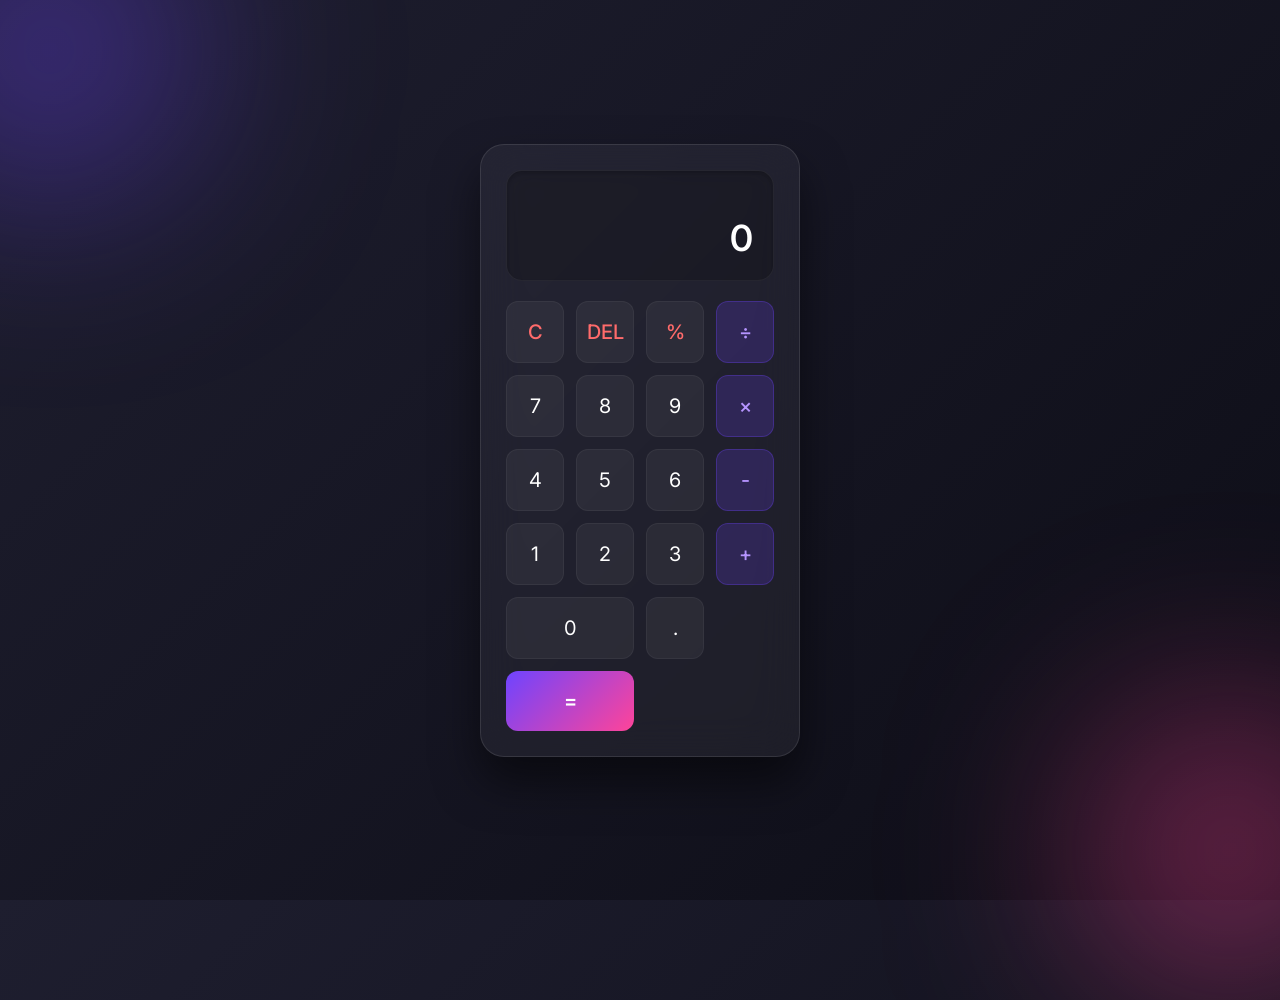
<file: Calculator/index.html>
<!DOCTYPE html>
<html lang="en">
<head>
    <meta charset="UTF-8">
    <meta name="viewport" content="width=device-width, initial-scale=1.0">
    <title>Modern Simple Calculator</title>
    <link rel="stylesheet" href="style.css">
    <link href="https://fonts.googleapis.com/css2?family=Inter:wght@400;500;600&display=swap" rel="stylesheet">
</head>
<body>
    <div class="calculator-container">
        <div class="calculator">
            <div class="display">
                <div class="previous-operand" id="previous-operand"></div>
                <div class="current-operand" id="current-operand">0</div>
            </div>
            <div class="keypad">
                <button class="btn btn-clear operator" id="clear">C</button>
                <button class="btn operator" id="delete">DEL</button>
                <button class="btn operator" data-operator="%">%</button>
                <button class="btn operator primary" data-operator="÷">÷</button>
                
                <button class="btn number" data-number="7">7</button>
                <button class="btn number" data-number="8">8</button>
                <button class="btn number" data-number="9">9</button>
                <button class="btn operator primary" data-operator="×">×</button>
                
                <button class="btn number" data-number="4">4</button>
                <button class="btn number" data-number="5">5</button>
                <button class="btn number" data-number="6">6</button>
                <button class="btn operator primary" data-operator="-">-</button>
                
                <button class="btn number" data-number="1">1</button>
                <button class="btn number" data-number="2">2</button>
                <button class="btn number" data-number="3">3</button>
                <button class="btn operator primary" data-operator="+">+</button>
                
                <button class="btn btn-zero number" data-number="0">0</button>
                <button class="btn number" data-number=".">.</button>
                <button class="btn btn-equals primary" id="equals">=</button>
            </div>
        </div>
    </div>
    <script src="script.js"></script>
</body>
</html>
</file>
<file: Calculator/style.css>
* {
    margin: 0;
    padding: 0;
    box-sizing: border-box;
    font-family: 'Inter', sans-serif;
}

body {
    display: flex;
    justify-content: center;
    align-items: center;
    min-height: 100vh;
    background: linear-gradient(135deg, #1e1e2f 0%, #0d0d16 100%);
    overflow: hidden;
}

/* Background aesthetic elements for glassmorphism effect */
body::before, body::after {
    content: '';
    position: absolute;
    width: 300px;
    height: 300px;
    border-radius: 50%;
    filter: blur(100px);
    z-index: -1;
}

body::before {
    background: rgba(110, 68, 255, 0.4);
    top: -100px;
    left: -100px;
}

body::after {
    background: rgba(255, 68, 153, 0.4);
    bottom: -100px;
    right: -100px;
}

.calculator-container {
    padding: 20px;
}

.calculator {
    background: rgba(255, 255, 255, 0.05);
    backdrop-filter: blur(20px);
    -webkit-backdrop-filter: blur(20px);
    border: 1px solid rgba(255, 255, 255, 0.1);
    box-shadow: 0 25px 45px rgba(0, 0, 0, 0.5);
    border-radius: 24px;
    padding: 25px;
    width: 320px;
}

.display {
    background: rgba(0, 0, 0, 0.2);
    border-radius: 16px;
    padding: 20px;
    margin-bottom: 20px;
    text-align: right;
    box-shadow: inset 0 2px 5px rgba(0,0,0,0.2);
    border: 1px solid rgba(255, 255, 255, 0.05);
    display: flex;
    flex-direction: column;
    justify-content: space-between;
    min-height: 100px;
    word-wrap: break-word;
    word-break: break-all;
}

.previous-operand {
    color: rgba(255, 255, 255, 0.6);
    font-size: 14px;
    min-height: 20px;
}

.current-operand {
    color: #ffffff;
    font-size: 36px;
    font-weight: 600;
    margin-top: 5px;
}

.keypad {
    display: grid;
    grid-template-columns: repeat(4, 1fr);
    gap: 12px;
}

.btn {
    border: none;
    outline: none;
    background: rgba(255, 255, 255, 0.05);
    border: 1px solid rgba(255, 255, 255, 0.05);
    color: #ffffff;
    font-size: 20px;
    border-radius: 12px;
    cursor: pointer;
    padding: 18px 0;
    transition: all 0.2s ease-in-out;
    display: flex;
    justify-content: center;
    align-items: center;
}

.btn:hover {
    background: rgba(255, 255, 255, 0.15);
    transform: translateY(-2px);
    box-shadow: 0 5px 15px rgba(0, 0, 0, 0.2);
}

.btn:active {
    transform: translateY(1px);
    background: rgba(255, 255, 255, 0.2);
    box-shadow: 0 2px 5px rgba(0, 0, 0, 0.2);
}

.btn-zero {
    grid-column: span 2;
}

.operator {
    color: #ff6b6b;
    font-weight: 500;
}

.operator.primary {
    background: rgba(110, 68, 255, 0.2);
    color: #b594ff;
    border: 1px solid rgba(110, 68, 255, 0.3);
}

.operator.primary:hover {
    background: rgba(110, 68, 255, 0.4);
}

.btn-equals {
    grid-column: span 2;
    background: linear-gradient(135deg, #6e44ff, #ff4499);
    color: white;
    font-weight: 600;
    border: none;
}

.btn-equals:hover {
    background: linear-gradient(135deg, #825fff, #ff66aa);
    box-shadow: 0 8px 20px rgba(255, 68, 153, 0.4);
}

@media (max-width: 400px) {
    .calculator {
        width: 100%;
        max-width: 320px;
    }
}
</file>
